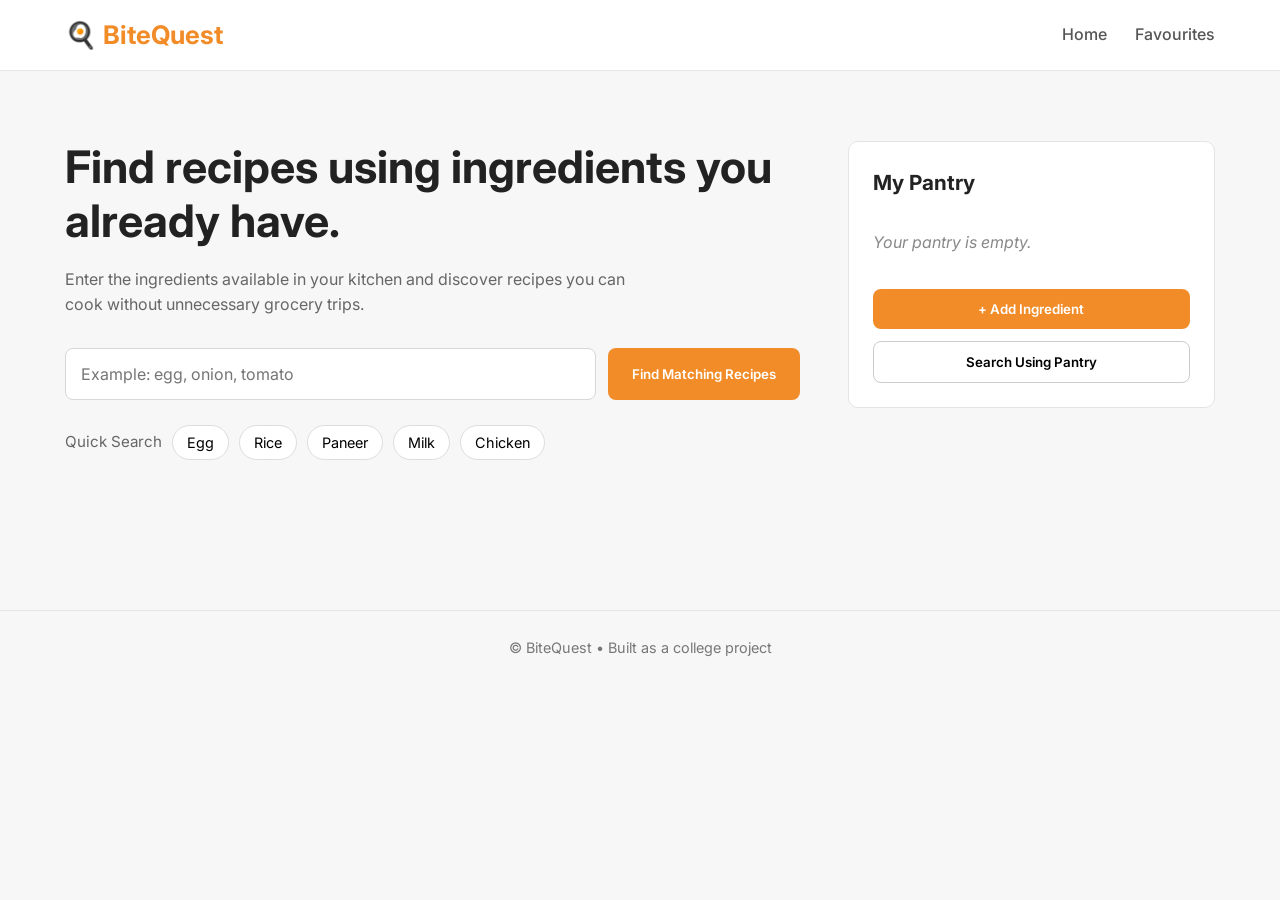
<file: index.html>
<!DOCTYPE html>
<html lang="en">

<head>
    <meta charset="UTF-8">
    <meta name="viewport" content="width=device-width, initial-scale=1.0">

    <title>BiteQuest | Find Recipes Using Your Ingredients</title>

    <link rel="stylesheet" href="css/style.css">

    <link rel="preconnect" href="https://fonts.googleapis.com">
    <link rel="preconnect" href="https://fonts.gstatic.com" crossorigin>

    <link href="https://fonts.googleapis.com/css2?family=Inter:wght@400;500;600;700&display=swap"
        rel="stylesheet">
</head>

<body>

    <!-- ================= NAVBAR ================= -->

    <header class="navbar">

        <div class="container navbar-container">

            <a href="index.html" class="logo">
                🍳 BiteQuest
            </a>

            <nav>

                <ul class="nav-links">

                    <li>
                        <a href="index.html">Home</a>
                    </li>

                    <li>
                        <a href="favourites.html">Favourites</a>
                    </li>

                </ul>

            </nav>

        </div>

    </header>



    <!-- ================= HERO ================= -->

    <main>

        <section class="hero">

            <div class="container hero-container">

                <!-- LEFT SIDE -->

                <div class="hero-content">

                    <h1>
                        Find recipes using ingredients
                        you already have.
                    </h1>

                    <p>
                        Enter the ingredients available in your kitchen and discover
                        recipes you can cook without unnecessary grocery trips.
                    </p>


                    <!-- Search -->

                    <form id="searchForm" class="search-form">

                        <input
                            type="text"
                            id="ingredientInput"
                            placeholder="Example: egg, onion, tomato">

                        <button type="submit">

                            Find Matching Recipes

                        </button>

                    </form>


                    <!-- Quick Search -->

                    <div class="quick-search">

                        <span>Quick Search</span>

                        <button class="quick-item" data-value="egg">
                            Egg
                        </button>

                        <button class="quick-item" data-value="rice">
                            Rice
                        </button>

                        <button class="quick-item" data-value="paneer">
                            Paneer
                        </button>

                        <button class="quick-item" data-value="milk">
                            Milk
                        </button>

                        <button class="quick-item" data-value="chicken">
                            Chicken
                        </button>

                    </div>

                </div>



                <!-- RIGHT SIDE -->

                <aside class="pantry">

                    <h2>

                        My Pantry

                    </h2>


                    <ul id="pantryList">

                        <li class="empty">

                            Your pantry is empty.

                        </li>

                    </ul>


                    <div class="pantry-buttons">

                        <button id="addIngredientBtn">

                            + Add Ingredient

                        </button>

                        <button id="searchPantryBtn">

                            Search Using Pantry

                        </button>

                    </div>

                </aside>

            </div>

        </section>

    </main>



    <!-- ================= FOOTER ================= -->

    <footer>

        <div class="container">

            <p>

                © BiteQuest • Built as a college project

            </p>

        </div>

    </footer>


    <script src="js/pantry.js"></script>
    <script src="js/main.js"></script>

</body>

</html>
</file>
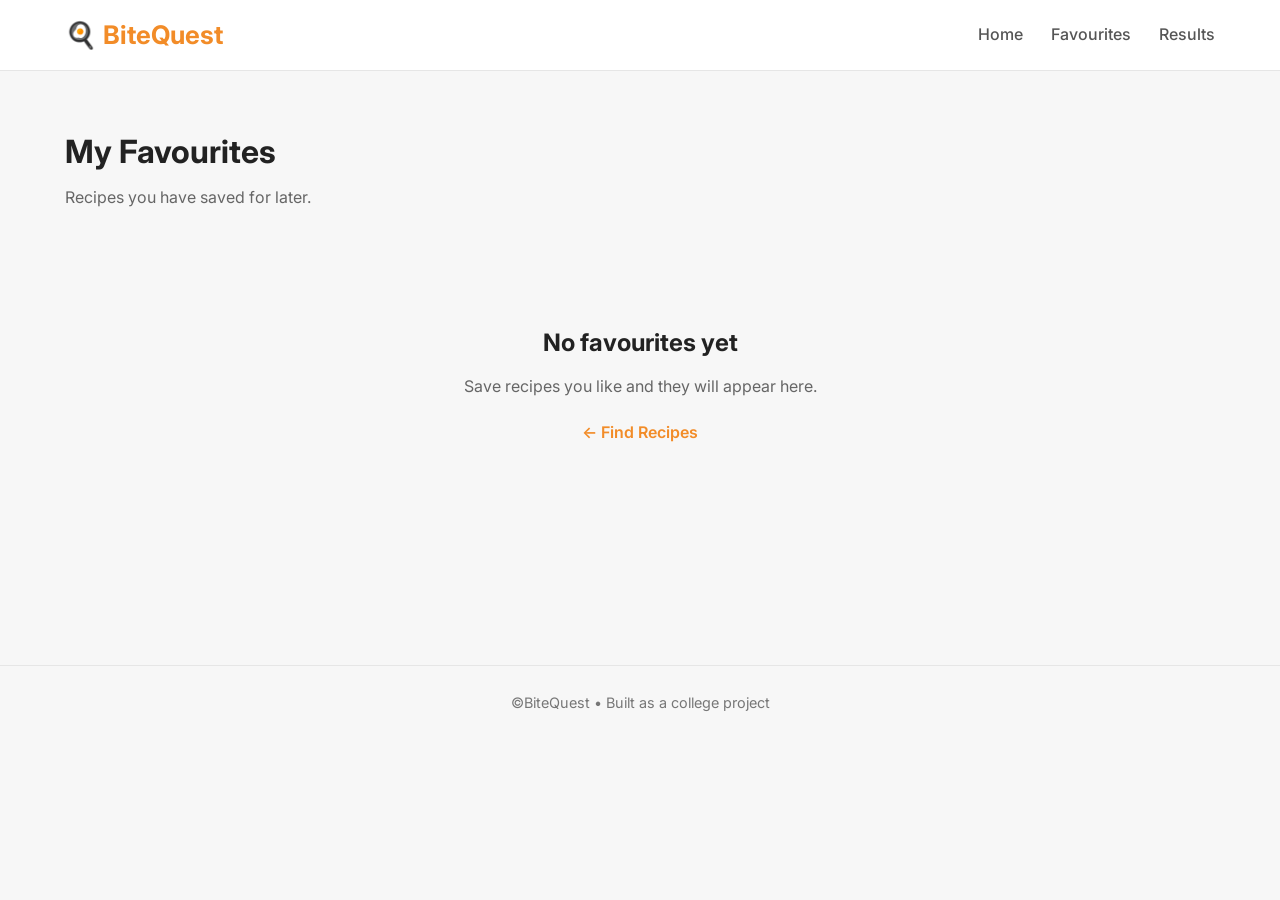
<file: favourites.html>
<!DOCTYPE html>
<html lang="en">

<head>

    <meta charset="UTF-8">

    <meta name="viewport"
        content="width=device-width, initial-scale=1.0">

    <title>BiteQuest | My Favourites</title>

    <link rel="stylesheet"
        href="css/style.css">

    <link rel="preconnect"
        href="https://fonts.googleapis.com">

    <link rel="preconnect"
        href="https://fonts.gstatic.com"
        crossorigin>

    <link href="https://fonts.googleapis.com/css2?family=Inter:wght@400;500;600;700&display=swap"
        rel="stylesheet">

</head>

<body>

    <!-- ================= NAVBAR ================= -->

    <header class="navbar">

        <div class="container navbar-container">

            <a href="index.html" class="logo">
                🍳 BiteQuest
            </a>

            <nav>

                <ul class="nav-links">

                    <li>
                        <a href="index.html">Home</a>
                    </li>

                    <li>
                        <a href="favourites.html">Favourites</a>
                    </li>

                    <li>
                        <a href="results.html">Results</a>
                    </li>

                </ul>

            </nav>

        </div>

    </header>



    <!-- ================= PAGE HEADER ================= -->

    <section class="results-header">

        <div class="container">

            <h1>

                My Favourites

            </h1>

            <p>

                Recipes you have saved for later.

            </p>

        </div>

    </section>



    <!-- ================= FAVOURITES ================= -->

    <main>

        <section class="results-section">

            <div class="container">

                <!-- Loading -->

                <div id="loadingMessage"
                    class="loading-message">

                    Loading favourites...

                </div>


                <!-- Empty State -->

                <div id="noFavourites"
                    class="no-results"
                    style="display:none;">

                    <h2>

                        No favourites yet

                    </h2>

                    <p>

                        Save recipes you like and they will appear here.

                    </p>

                    <a href="index.html">

                        ← Find Recipes

                    </a>

                </div>


                <!-- Favourites Grid -->

                <div id="favouritesContainer"
                    class="favourites-grid">

                    <!-- JavaScript creates recipe cards here -->

                </div>

            </div>

        </section>

    </main>



    <!-- ================= FOOTER ================= -->

    <footer>

        <div class="container">

            <p>

                ©BiteQuest • Built as a college project

            </p>

        </div>

    </footer>


    <script src="js/favourites.js"></script>

</body>

</html>
</file>
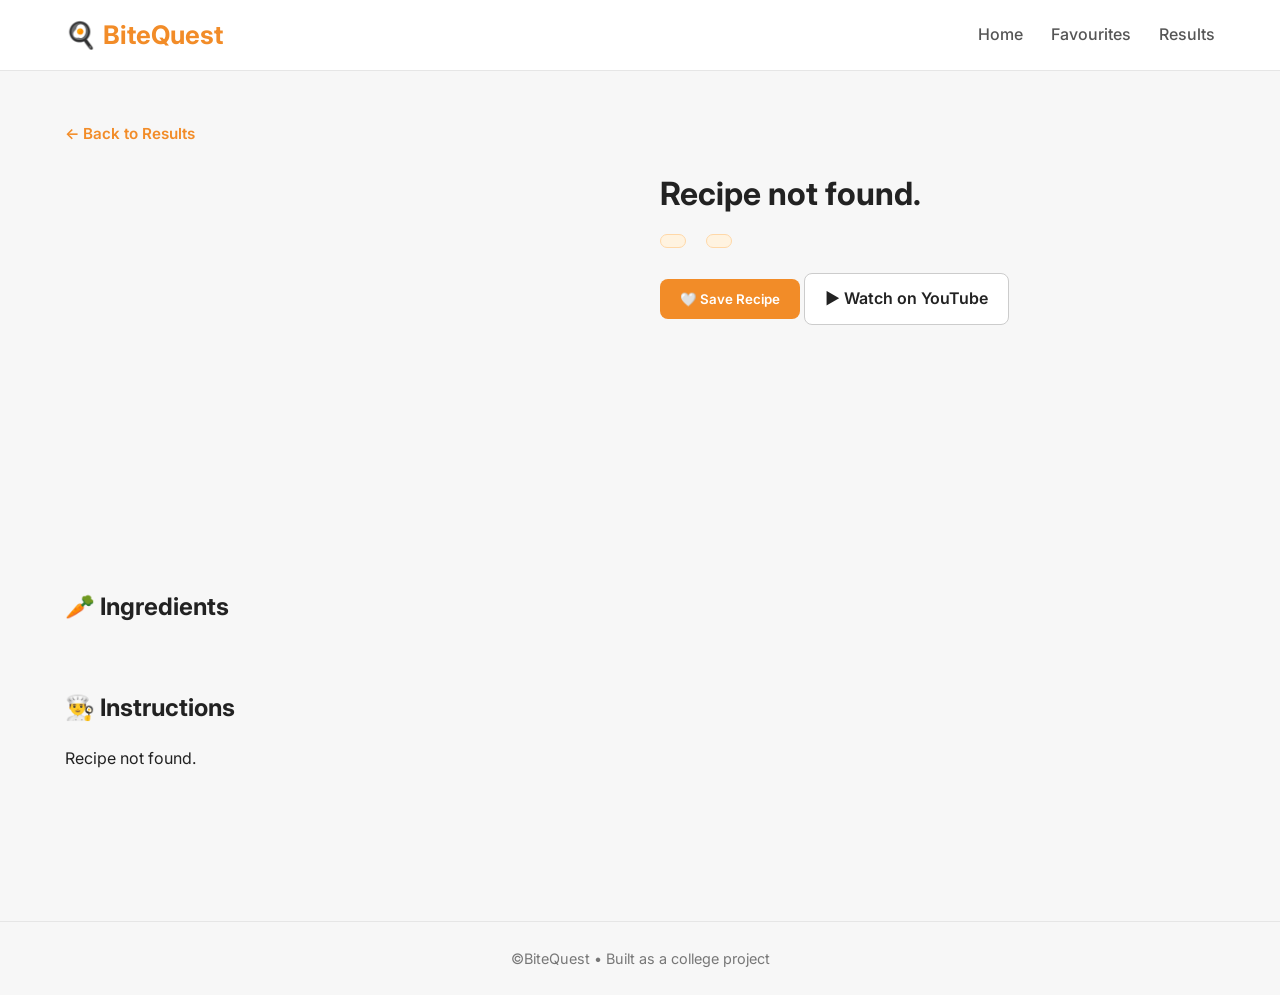
<file: recipe.html>
<!DOCTYPE html>
<html lang="en">

<head>

    <meta charset="UTF-8">

    <meta name="viewport"
          content="width=device-width, initial-scale=1.0">

    <title>BiteQuest | Recipe</title>

    <link rel="stylesheet"
          href="css/style.css">

    <link rel="preconnect"
          href="https://fonts.googleapis.com">

    <link rel="preconnect"
          href="https://fonts.gstatic.com"
          crossorigin>

    <link href="https://fonts.googleapis.com/css2?family=Inter:wght@400;500;600;700&display=swap"
          rel="stylesheet">

</head>

<body>

    <!-- ================= NAVBAR ================= -->

    <header class="navbar">

        <div class="container navbar-container">

            <a href="index.html"
               class="logo">

                🍳 BiteQuest

            </a>

            <nav>

                <ul class="nav-links">

                    <li>

                        <a href="index.html">

                            Home

                        </a>

                    </li>

                    <li>

                        <a href="favourites.html">

                            Favourites

                        </a>

                    </li>

                    <li>

                        <a href="results.html">

                            Results

                        </a>

                    </li>

                </ul>

            </nav>

        </div>

    </header>



    <!-- ================= RECIPE ================= -->

    <main>

    <section class="recipe-page">

        <div class="container">

            <button
                id="backButton"
                class="back-button">

                ← Back to Results

            </button>

            <div class="recipe-layout">

                <!-- IMAGE -->

                <div class="recipe-image-section">

                    <img
                        id="recipeImage"
                        class="recipe-image"
                        alt="Recipe Image">

                </div>

                <!-- DETAILS -->

                <div class="recipe-info">

                    <h1 id="recipeName">

                        Loading Recipe...

                    </h1>

                    <div class="recipe-meta">

                        <span
                            id="recipeCategory"
                            class="badge">

                        </span>

                        <span
                            id="recipeArea"
                            class="badge">

                        </span>

                    </div>

                    <button
                        id="saveFavourite"
                        class="primary-button"
                        type="button">

                        🤍 Save Recipe

                    </button>

                    <a
                        id="youtubeLink"
                        class="youtube-button"
                        href="#"
                        target="_blank">

                        ▶ Watch on YouTube

                    </a>

                </div>

            </div>

            <!-- INGREDIENTS -->

            <section class="ingredients-section">

                <h2>

                    🥕 Ingredients

                </h2>

                <div
                    id="ingredientsList"
                    class="ingredients-grid">

                </div>

            </section>

            <!-- INSTRUCTIONS -->

            <section class="instructions-section">

                <h2>

                    👨‍🍳 Instructions

                </h2>

                <div
                    id="recipeInstructions"
                    class="steps-container">

                    <p>

                        Loading...

                    </p>

                </div>

            </section>

        </div>

    </section>

</main>



    <!-- ================= FOOTER ================= -->

    <footer>

        <div class="container">

            <p>

                ©BiteQuest • Built as a college project

            </p>

        </div>

    </footer>



    <script src="js/api.js"></script>
    <script src="js/recipe.js"></script>

</body>
</html>
</file>
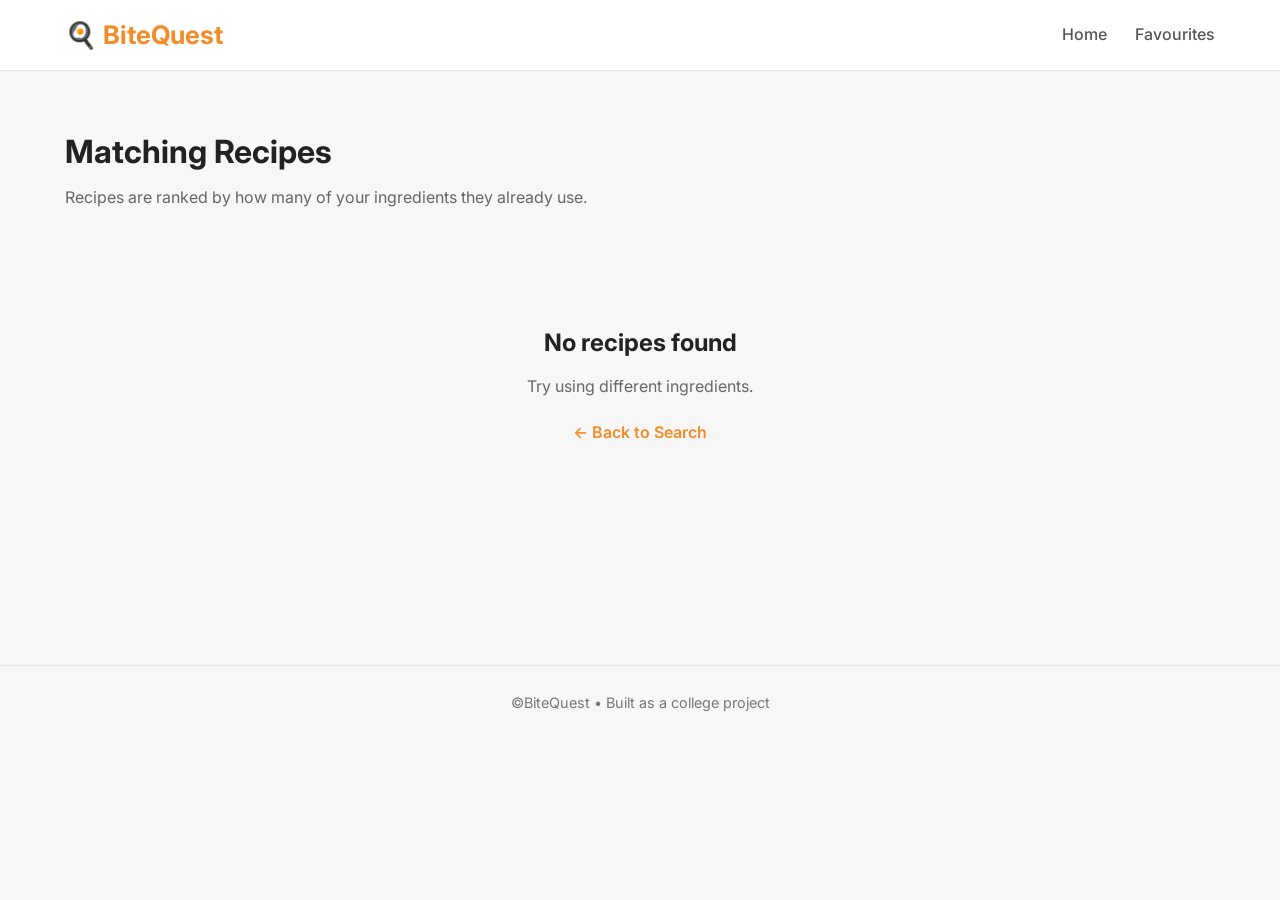
<file: results.html>
<!DOCTYPE html>
<html lang="en">

<head>

    <meta charset="UTF-8">

    <meta name="viewport"
        content="width=device-width, initial-scale=1.0">

    <title>BiteQuest | Recipe Results</title>

    <link rel="stylesheet"
        href="css/style.css">

    <link rel="preconnect"
        href="https://fonts.googleapis.com">

    <link rel="preconnect"
        href="https://fonts.gstatic.com"
        crossorigin>

    <link href="https://fonts.googleapis.com/css2?family=Inter:wght@400;500;600;700&display=swap"
        rel="stylesheet">

</head>

<body>

    <!-- ================= NAVBAR ================= -->

    <header class="navbar">

        <div class="container navbar-container">

            <a href="index.html" class="logo">
                🍳 BiteQuest
            </a>

            <nav>

                <ul class="nav-links">

                    <li>
                        <a href="index.html">Home</a>
                    </li>

                    <li>
                        <a href="favourites.html">Favourites</a>
                    </li>

                </ul>

            </nav>

        </div>

    </header>



    <!-- ================= SEARCH SUMMARY ================= -->

    <section class="results-header">

        <div class="container">

            <h1>

                Matching Recipes

            </h1>

            <p>

                Recipes are ranked by how many of your ingredients they already use.

            </p>

            <div id="searchedIngredients"
                class="searched-ingredients">

                <!-- Filled using JavaScript -->

            </div>

        </div>

    </section>



    <!-- ================= RESULTS ================= -->

    <main>

        <section class="results-section">

            <div class="container">

                <!-- Loading -->

                <div id="loadingMessage"
                    class="loading-message">

                    Finding recipes...

                </div>


                <!-- No Results -->

                <div id="noResults"
                    class="no-results"
                    style="display:none;">

                    <h2>

                        No recipes found

                    </h2>

                    <p>

                        Try using different ingredients.

                    </p>

                    <a href="index.html">

                        ← Back to Search

                    </a>

                </div>


                <!-- Recipe Cards -->

                <div id="resultsContainer"
                    class="results-grid">

                    <!-- JavaScript creates recipe cards here -->

                </div>

            </div>

        </section>

    </main>



    <!-- ================= FOOTER ================= -->

    <footer>

        <div class="container">

            <p>

                ©BiteQuest • Built as a college project

            </p>

        </div>

    </footer>


    <script src="js/api.js"></script>
    <script src="js/search.js"></script>
    <script src="js/results.js"></script>

</body>

</html>
</file>
<file: css/style.css>
/* =====================================================
   BiteQuest
   style.css (Part 1)
   Homepage Layout
===================================================== */

/* ---------- RESET ---------- */

*{
    margin:0;
    padding:0;
    box-sizing:border-box;
}

html{
    scroll-behavior:smooth;
}

body{
    font-family:"Inter",sans-serif;
    background:#f7f7f7;
    color:#222;
    line-height:1.6;
}

img{
    max-width:100%;
    display:block;
}

a{
    text-decoration:none;
    color:inherit;
}

button{
    cursor:pointer;
    font-family:inherit;
}

input{
    font-family:inherit;
}

.container{
    width:90%;
    max-width:1150px;
    margin:auto;
}


/* ---------- NAVBAR ---------- */

.navbar{

    background:#ffffff;

    border-bottom:1px solid #e6e6e6;

    position:sticky;

    top:0;

    z-index:1000;

}

.navbar-container{

    height:70px;

    display:flex;

    justify-content:space-between;

    align-items:center;

}

.logo{

    font-size:1.6rem;

    font-weight:700;

    color:#f28c28;

}

.nav-links{

    display:flex;

    list-style:none;

    gap:28px;

}

.nav-links a{

    color:#555;

    font-weight:500;

    transition:.2s;

}

.nav-links a:hover{

    color:#f28c28;

}


/* ---------- HERO ---------- */

.hero{

    padding:70px 0;

}

.hero-container{

    display:grid;

    grid-template-columns:2fr 1fr;

    gap:48px;

    align-items:start;

}

.hero-content h1{

    font-size:2.8rem;

    line-height:1.2;

    margin-bottom:18px;

    color:#222;

}

.hero-content p{

    color:#666;

    max-width:580px;

    margin-bottom:30px;

}


/* ---------- SEARCH ---------- */

.search-form{

    display:flex;

    gap:12px;

    margin-bottom:25px;

}

.search-form input{

    flex:1;

    padding:15px;

    border:1px solid #d7d7d7;

    border-radius:8px;

    font-size:1rem;

    background:#fff;

}

.search-form input:focus{

    outline:none;

    border-color:#f28c28;

}

.search-form button{

    border:none;

    background:#f28c28;

    color:#fff;

    padding:15px 24px;

    border-radius:8px;

    font-weight:600;

    transition:.2s;

}

.search-form button:hover{

    background:#df7918;

}


/* ---------- QUICK SEARCH ---------- */

.quick-search{

    display:flex;

    flex-wrap:wrap;

    gap:10px;

    align-items:center;

}

.quick-search span{

    color:#666;

    font-size:.95rem;

}

.quick-item{

    background:#fff;

    border:1px solid #dddddd;

    padding:8px 14px;

    border-radius:25px;

    font-size:.9rem;

    transition:.2s;

}

.quick-item:hover{

    border-color:#f28c28;

    color:#f28c28;

}


/* ---------- PANTRY ---------- */

.pantry{

    background:#fff;

    border:1px solid #e4e4e4;

    border-radius:10px;

    padding:24px;

}

.pantry h2{

    margin-bottom:20px;

    font-size:1.3rem;

}

#pantryList{

    list-style:none;

    margin-bottom:22px;

}

#pantryList li{

    display:flex;

    justify-content:space-between;

    align-items:center;

    padding:11px 0;

    border-bottom:1px solid #eeeeee;

}

#pantryList li:last-child{

    border-bottom:none;

}

.empty{

    color:#888;

    font-style:italic;

}

.delete-btn{

    border:none;

    background:none;

    color:#999;

    font-size:1.1rem;

}

.delete-btn:hover{

    color:#d63031;

}

.pantry-buttons{

    display:flex;

    flex-direction:column;

    gap:12px;

}

#addIngredientBtn{

    background:#f28c28;

    color:#fff;

    border:none;

    padding:12px;

    border-radius:8px;

    font-weight:600;

}

#addIngredientBtn:hover{

    background:#df7918;

}

#searchPantryBtn{

    background:#fff;

    border:1px solid #cccccc;

    padding:12px;

    border-radius:8px;

    font-weight:600;

}

#searchPantryBtn:hover{

    border-color:#f28c28;

    color:#f28c28;

}


/* ---------- FOOTER ---------- */

footer{

    margin-top:80px;

    border-top:1px solid #e6e6e6;

    padding:25px 0;

    text-align:center;

    color:#777;

    font-size:.9rem;

}

/* =====================================================
   BiteQuest
   style.css (Part 2)
   Results Page
===================================================== */


/* ---------- RESULTS HEADER ---------- */

.results-header{

    padding:55px 0 25px;

}

.results-header h1{

    font-size:2rem;

    margin-bottom:8px;

}

.results-header p{

    color:#666;

    margin-bottom:18px;

}

.searched-ingredients{

    display:flex;

    flex-wrap:wrap;

    gap:10px;

}

.ingredient-tag{

    background:#fff;

    border:1px solid #ddd;

    border-radius:20px;

    padding:7px 14px;

    font-size:.9rem;

}


/* ---------- RESULTS SECTION ---------- */

.results-section{

    padding-bottom:70px;

}

.results-grid{

    display:grid;

    grid-template-columns:repeat(auto-fit,minmax(320px,1fr));

    gap:24px;

}


/* =====================================================
   Recipe Cards
===================================================== */

/* Recipe badges */

.recipe-badges{
    display:flex;
    gap:10px;
    margin:14px 0 18px;
    flex-wrap:wrap;
}

.badge{
    background:#FFF3E0;
    color:#EF6C00;
    border:1px solid #FFD8A8;
    padding:6px 12px;
    border-radius:999px;
    font-size:.85rem;
    font-weight:600;
}


/* Match section */

.match-section{
    margin-bottom:22px;
}

.progress-bar{
    width:100%;
    height:10px;
    background:#ECECEC;
    border-radius:999px;
    overflow:hidden;
}

.progress-fill{
    height:100%;
    background:#4CAF50;
    border-radius:999px;
    transition:width .4s ease;
}

.match-text{
    margin-top:8px;
    color:#666;
    font-size:.92rem;
    font-weight:500;
}


/* Ingredient groups */

.ingredient-group{
    margin-bottom:18px;
}

.ingredient-group h4{
    margin-bottom:10px;
    font-size:.95rem;
    color:#333;
}


/* Chips */

.chip-container{
    display:flex;
    flex-wrap:wrap;
    gap:8px;
}

.available-chip,
.missing-chip,
.more-chip{
    display:inline-flex;
    align-items:center;
    padding:6px 12px;
    border-radius:999px;
    font-size:.82rem;
    font-weight:500;
}

.available-chip{
    background:#E8F5E9;
    color:#2E7D32;
}

.available-chip::before{
    content:"✓";
    margin-right:6px;
    font-weight:bold;
}

.missing-chip{
    background:#FDECEA;
    color:#C62828;
}

.missing-chip::before{
    content:"✗";
    margin-right:6px;
    font-weight:bold;
}

.more-chip{
    background:#EEEEEE;
    color:#666;
}


/* Better recipe cards */

.recipe-card{
    display:flex;
    flex-direction:column;
    height:100%;
    border:1px solid #E6E6E6;
    border-radius:14px;
    overflow:hidden;
    background:#FFF;
    transition:
        transform .25s ease,
        box-shadow .25s ease;
}

.recipe-card:hover{
    transform:translateY(-6px);
    box-shadow:
        0 12px 30px rgba(0,0,0,.08);
}


/* Image */

.recipe-card:hover .recipe-image{
    transform:scale(1.05);
}


/* Content */

.recipe-content{
    display:flex;
    flex-direction:column;
    flex:1;
    padding:22px;
}

.recipe-title{
    font-size:1.3rem;
    margin-bottom:2px;
    line-height:1.3;
}


/* Button always at bottom */

.view-btn{
    margin-top:auto;
    width:100%;
    padding:13px;
    border:none;
    border-radius:10px;
    background:#F28C28;
    color:#FFF;
    font-weight:600;
    font-size:.95rem;
    transition:
        background .2s,
        transform .2s;
}

.view-btn:hover{
    background:#DF7918;
    transform:translateY(-2px);
}


/* ---------- REMOVE BUTTON ---------- */

.remove-btn{

    margin-top:8px;
    width:100%;
    padding:12px;
    border:1px solid #e0e0e0;
    border-radius:10px;
    background:#fff;
    color:#888;
    font-weight:500;
    font-size:.9rem;
    transition:.2s;

}

.remove-btn:hover{

    border-color:#d63031;
    color:#d63031;
    background:#fff5f5;

}


/* ---------- FAVOURITE CARDS ---------- */

.favourites-grid{
    display:grid;
    grid-template-columns:repeat(auto-fill, minmax(290px, 1fr));
    gap:24px;
}

.favourites-grid .recipe-card{
    max-width:360px;
}

/* ---------- LOADING ---------- */

.loading-message{

    text-align:center;

    padding:80px 0;

    color:#666;

    font-size:1.1rem;

}


/* ---------- NO RESULTS ---------- */

.no-results{

    text-align:center;

    padding:70px 20px;

}

.no-results h2{

    margin-bottom:12px;

}

.no-results p{

    color:#666;

    margin-bottom:20px;

}

.no-results a{

    color:#f28c28;

    font-weight:600;

}

.no-results a:hover{

    text-decoration:underline;

}

/* =====================================================
   BiteQuest
   style.css (Part 3)
   Recipe Page + Responsive
===================================================== */


/* ---------- RECIPE PAGE ---------- */

.recipe-page{

    padding:50px 0 70px;

}

.back-button{

    background:none;

    border:none;

    color:#f28c28;

    font-size:.95rem;

    font-weight:600;

    margin-bottom:25px;

}

.back-button:hover{

    text-decoration:underline;

}

.recipe-layout{

    display:grid;

    grid-template-columns:1fr 1fr;

    gap:40px;

    margin-bottom:40px;

}

.recipe-image-section img{

    width:100%;

    border-radius:10px;

    border:1px solid #e6e6e6;

}

#recipeImage{

    height:380px;

    object-fit:cover;

}

.recipe-info h1{

    font-size:2rem;

    margin-bottom:15px;

}

.recipe-meta{

    display:flex;

    gap:20px;

    color:#666;

    margin-bottom:25px;

}


/* ---------- BUTTONS ---------- */

.primary-button{

    background:#f28c28;

    color:white;

    border:none;

    padding:12px 20px;

    border-radius:8px;

    font-weight:600;

    margin-bottom:18px;

}

.primary-button:hover{

    background:#df7918;

}

.youtube-button{

    display:inline-flex;
    align-items:center;
    gap:6px;
    background:#fff;
    border:1px solid #cccccc;
    padding:12px 20px;
    border-radius:8px;
    font-weight:600;
    margin-bottom:18px;
    transition:.2s;

}

.youtube-button:hover{

    border-color:#f28c28;
    color:#f28c28;

}

/* ---------- INGREDIENTS ---------- */

.ingredients-section{

    margin-top:20px;

    margin-bottom:45px;

}

.ingredients-section h2{

    margin-bottom:18px;

}

.ingredients-section ul{

    padding-left:22px;

}

.ingredients-section li{

    margin-bottom:8px;

}


/* ---------- INSTRUCTIONS ---------- */

.instructions-section h2{

    margin-bottom:18px;

}

.instructions-section ol{

    padding-left:24px;

}

.instructions-section li{

    margin-bottom:14px;

    line-height:1.7;

}


/* ---------- UTILITIES ---------- */

.hidden{

    display:none;

}

.text-center{

    text-align:center;

}

.mt-20{

    margin-top:20px;

}

.mb-20{

    margin-bottom:20px;

}


/* =====================================================
   RESPONSIVE
===================================================== */

@media(max-width:950px){

    .hero-container{

        grid-template-columns:1fr;

    }

    .recipe-layout{

        grid-template-columns:1fr;

    }

}

@media(max-width:700px){

    .navbar-container{

        flex-direction:column;

        justify-content:center;

        gap:12px;

        height:auto;

        padding:16px 0;

    }

    .nav-links{

        gap:18px;

    }

    .hero{

        padding:40px 0;

    }

    .hero-content h1{

        font-size:2rem;

    }

    .search-form{

        flex-direction:column;

    }

    .search-form button{

        width:100%;

    }

    .quick-search{

        gap:8px;

    }

    .results-grid{

        grid-template-columns:1fr;

    }

    #recipeImage{

        height:260px;

    }

}

@media(max-width:480px){

    .container{

        width:94%;

    }

    .hero-content h1{

        font-size:1.7rem;

    }

    .recipe-info h1{

        font-size:1.5rem;

    }

    .recipe-meta{

        flex-direction:column;

        gap:6px;

    }

    #recipeImage{

        height:200px;

    }

}

/* ===========================
   INGREDIENT CHIPS
=========================== */

.ingredients-grid{

    display:grid;

    grid-template-columns:repeat(auto-fit,minmax(230px,1fr));

    gap:15px;

}

.ingredient-chip{

    display:flex;

    justify-content:space-between;

    align-items:center;

    background:#f9f9f9;

    border:1px solid #eee;

    border-radius:8px;

    padding:10px 16px;

    animation:fadeUp .5s ease both;

}

.ingredient-name{

    font-weight:600;

}

.ingredient-measure{

    color:#666;

    font-size:.9rem;

}



/* ===========================
   STEP CARDS
=========================== */

.steps-container{

    display:flex;

    flex-direction:column;

    gap:18px;

}

.step-card{

    display:flex;

    gap:20px;

    background:#fff;

    border-left:5px solid #F28C28;

    padding:18px;

    border-radius:12px;

    box-shadow:0 5px 15px rgba(0,0,0,.08);

    animation:fadeUp .5s ease both;

}

.step-number{

    width:32px;

    height:32px;

    border-radius:50%;

    background:#F28C28;

    color:#fff;

    display:flex;

    justify-content:center;

    align-items:center;

    font-weight:bold;

    font-size:.85rem;

    flex-shrink:0;

}

.step-content{

    line-height:1.7;

}

.step-content strong{

    font-size:1.05rem;

}

.step-content p{

    margin-top:6px;

    color:#444;

}



/* ===========================
   IMAGE FADE
=========================== */

.recipe-image{

    width:100%;
    height:220px;
    object-fit:cover;
    opacity:0;

    transition:
        opacity .4s,
        transform .35s ease;

}

.recipe-image.loaded{

    opacity:1;

}



/* ===========================
   ANIMATION
=========================== */

@keyframes fadeUp{

    from{

        opacity:0;

        transform:translateY(20px);

    }

    to{

        opacity:1;

        transform:translateY(0);

    }

}
</file>
